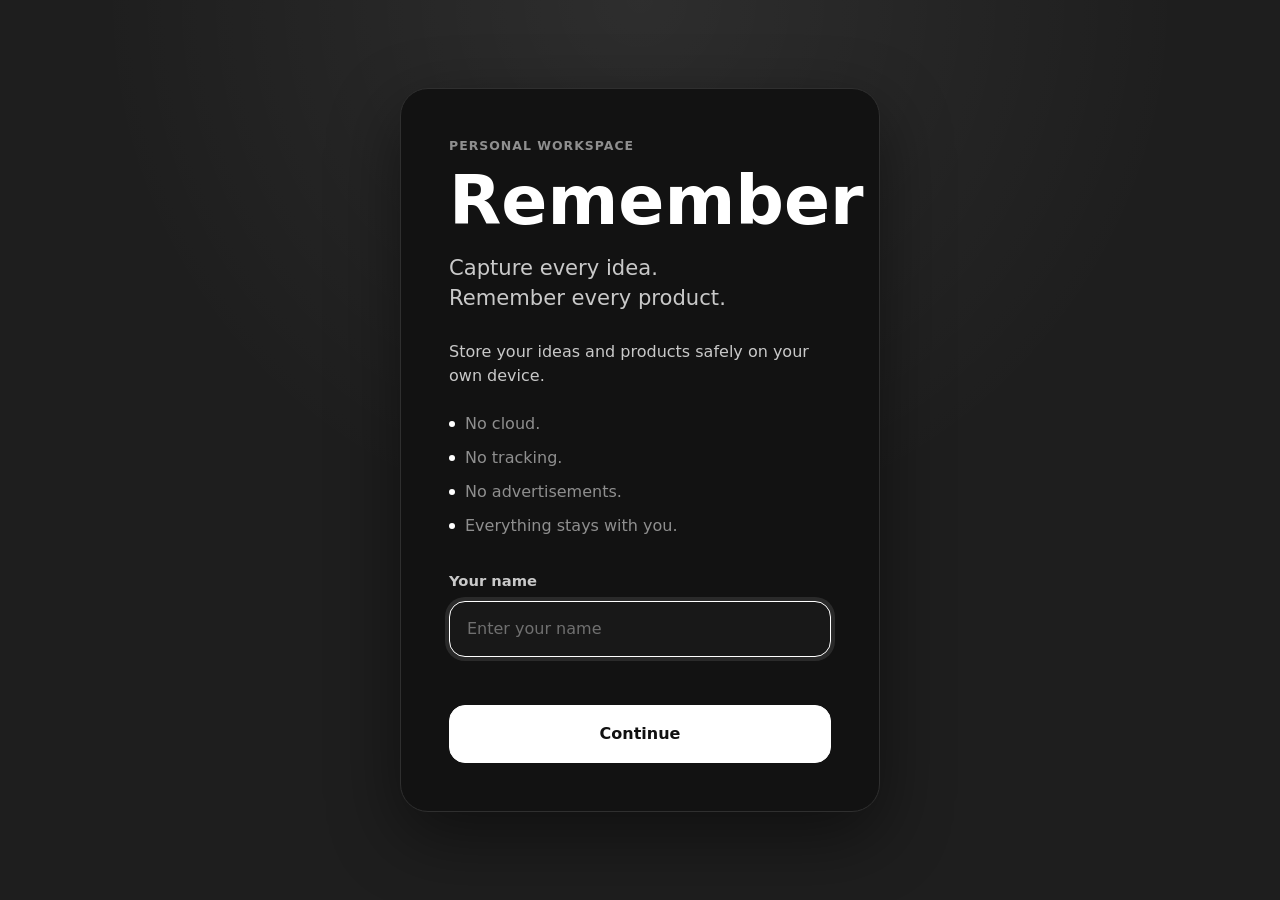
<file: remember/index.html>
<!DOCTYPE html>
<html lang="en">
<head>
  <meta charset="UTF-8">
  <meta name="viewport" content="width=device-width, initial-scale=1.0">
  <meta name="description" content="Remember helps you save ideas and products locally on your own device.">
  <title>Remember | Login</title>
  <link rel="stylesheet" href="css/style.css">
  <script src="js/login.js" defer></script>
</head>
<body>
  <main class="login-page" aria-labelledby="app-title">
    <section class="login-card" aria-describedby="app-description">
      <div class="brand-block">
        <p class="eyebrow">Personal workspace</p>
        <h1 id="app-title">Remember</h1>
        <p class="tagline">
          Capture every idea.<br>
          Remember every product.
        </p>
      </div>

      <p id="app-description" class="description">
        Store your ideas and products safely on your own device.
      </p>

      <ul class="privacy-list" aria-label="Privacy promises">
        <li>No cloud.</li>
        <li>No tracking.</li>
        <li>No advertisements.</li>
        <li>Everything stays with you.</li>
      </ul>

      <form class="login-form" id="loginForm" novalidate>
        <div class="field-group">
          <label for="userName">Your name</label>
          <input
            type="text"
            id="userName"
            name="userName"
            placeholder="Enter your name"
            autocomplete="name"
            minlength="2"
            maxlength="40"
            aria-describedby="nameMessage"
            required
          >
          <p class="message" id="nameMessage" aria-live="polite"></p>
        </div>

        <button type="submit" class="continue-button">Continue</button>
      </form>
    </section>
  </main>
</body>
</html>
</file>
<file: remember/css/style.css>
:root {
  --color-background: #1e1e1e;
  --color-card: #121212;
  --color-text: #ffffff;
  --color-text-muted: #c9c9c9;
  --color-text-soft: #8f8f8f;
  --color-border: #2f2f2f;
  --color-border-strong: #4a4a4a;
  --color-focus: #ffffff;
  --shadow-card: 0 24px 70px rgba(0, 0, 0, 0.48);
  --radius-card: 28px;
  --radius-control: 16px;
  --transition: 180ms ease;
  --font-main: Inter, ui-sans-serif, system-ui, -apple-system, BlinkMacSystemFont, "Segoe UI", sans-serif;
}

* {
  box-sizing: border-box;
}

html {
  min-height: 100%;
}

body {
  min-height: 100vh;
  margin: 0;
  background:
    radial-gradient(circle at top, rgba(255, 255, 255, 0.07), transparent 34rem),
    var(--color-background);
  color: var(--color-text);
  font-family: var(--font-main);
  line-height: 1.5;
}

button,
input {
  font: inherit;
}

.login-page {
  display: grid;
  min-height: 100vh;
  place-items: center;
  padding: 32px 18px;
}

.login-card {
  width: min(100%, 480px);
  padding: clamp(28px, 5vw, 48px);
  background: var(--color-card);
  border: 1px solid var(--color-border);
  border-radius: var(--radius-card);
  box-shadow: var(--shadow-card);
}

.brand-block {
  margin-bottom: 28px;
}

.eyebrow {
  margin: 0 0 12px;
  color: var(--color-text-soft);
  font-size: 0.78rem;
  font-weight: 700;
  letter-spacing: 0.08em;
  text-transform: uppercase;
}

h1 {
  margin: 0;
  color: var(--color-text);
  font-size: clamp(2.7rem, 8vw, 4.25rem);
  font-weight: 750;
  line-height: 1;
}

.tagline {
  margin: 18px 0 0;
  color: var(--color-text-muted);
  font-size: clamp(1.08rem, 3vw, 1.32rem);
  line-height: 1.4;
}

.description {
  margin: 0;
  color: var(--color-text-muted);
  font-size: 1rem;
}

.privacy-list {
  display: grid;
  gap: 10px;
  margin: 24px 0 32px;
  padding: 0;
  color: var(--color-text-soft);
  list-style: none;
}

.privacy-list li {
  display: flex;
  align-items: center;
  gap: 10px;
}

.privacy-list li::before {
  width: 6px;
  height: 6px;
  flex: 0 0 6px;
  background: var(--color-text);
  border-radius: 999px;
  content: "";
}

.login-form {
  display: grid;
  gap: 18px;
}

.field-group {
  display: grid;
  gap: 9px;
}

label {
  color: var(--color-text-muted);
  font-size: 0.92rem;
  font-weight: 650;
}

input {
  width: 100%;
  min-height: 56px;
  padding: 0 17px;
  background: #181818;
  color: var(--color-text);
  border: 1px solid var(--color-border);
  border-radius: var(--radius-control);
  outline: none;
  transition: border-color var(--transition), box-shadow var(--transition), background var(--transition);
}

input::placeholder {
  color: #707070;
}

input:hover {
  border-color: var(--color-border-strong);
}

input:focus {
  border-color: var(--color-focus);
  box-shadow: 0 0 0 4px rgba(255, 255, 255, 0.1);
}

input.is-invalid {
  border-color: #bdbdbd;
}

.message {
  min-height: 21px;
  margin: 0;
  color: var(--color-text-soft);
  font-size: 0.88rem;
}

.message.is-error {
  color: #f0f0f0;
}

.continue-button {
  min-height: 58px;
  width: 100%;
  padding: 0 22px;
  cursor: pointer;
  background: var(--color-text);
  color: #111111;
  border: 1px solid var(--color-text);
  border-radius: var(--radius-control);
  font-weight: 800;
  transition: transform var(--transition), box-shadow var(--transition), background var(--transition);
}

.continue-button:hover {
  transform: translateY(-1px);
  box-shadow: 0 14px 30px rgba(0, 0, 0, 0.34);
}

.continue-button:focus-visible {
  outline: 3px solid rgba(255, 255, 255, 0.54);
  outline-offset: 4px;
}

.continue-button:active {
  transform: translateY(0);
  box-shadow: none;
}

@media (max-width: 520px) {
  .login-page {
    align-items: stretch;
    padding: 18px;
  }

  .login-card {
    align-self: center;
    border-radius: 22px;
  }
}

@media (max-width: 360px) {
  .login-page {
    padding: 12px;
  }

  .login-card {
    padding: 24px;
  }
}

@media (prefers-reduced-motion: reduce) {
  *,
  *::before,
  *::after {
    scroll-behavior: auto !important;
    transition-duration: 0.01ms !important;
    animation-duration: 0.01ms !important;
    animation-iteration-count: 1 !important;
  }
}
</file>
<file: remember/css/products.css>
@import url("ideas.css");

.products-controls {
  grid-template-columns: minmax(240px, 1fr) minmax(150px, 190px) minmax(170px, 220px);
}

.product-website {
  display: inline-flex;
  width: fit-content;
  min-height: 34px;
  align-items: center;
  padding: 0 12px;
  margin-bottom: 14px;
  background: #ffffff;
  color: #111111;
  border-radius: 999px;
  font-size: 0.86rem;
  font-weight: 800;
}

.field-hint,
.optional-label {
  margin: 0;
  color: var(--color-text-soft);
  font-size: 0.88rem;
}

.product-detail-list {
  display: grid;
  gap: 14px;
}

.product-detail-item {
  padding: 16px;
  background: var(--color-card-raised);
  border: 1px solid var(--color-border);
  border-radius: var(--radius-panel);
}

.product-detail-item span {
  display: block;
  margin-bottom: 6px;
  color: var(--color-text-soft);
  font-size: 0.82rem;
  font-weight: 800;
  letter-spacing: 0.08em;
  text-transform: uppercase;
}

.product-detail-item p,
.product-detail-item a {
  margin: 0;
  color: var(--color-text-muted);
  overflow-wrap: anywhere;
}

.product-detail-item a {
  text-decoration: underline;
  text-underline-offset: 4px;
}

@media (max-width: 900px) {
  .products-controls {
    grid-template-columns: 1fr;
  }
}
</file>
<file: remember/css/app.css>
.app-toast {
  position: fixed;
  right: 24px;
  bottom: 24px;
  z-index: 40;
  max-width: min(340px, calc(100vw - 36px));
  margin: 0;
  padding: 14px 16px;
  pointer-events: none;
  opacity: 0;
  transform: translateY(10px);
  background: var(--color-text);
  color: #111111;
  border-radius: 16px;
  font-weight: 800;
  box-shadow: 0 18px 44px rgba(0, 0, 0, 0.38);
  transition: opacity var(--transition), transform var(--transition);
}

.app-toast.is-visible {
  opacity: 1;
  transform: translateY(0);
}

.inline-list {
  display: grid;
  gap: 12px;
  margin: 0;
  padding: 0;
  list-style: none;
}

.inline-list li,
.result-card {
  padding: 16px;
  background: var(--color-card-raised);
  border: 1px solid var(--color-border);
  border-radius: var(--radius-panel);
}

.inline-list a,
.result-card a {
  color: var(--color-text);
  font-weight: 800;
  text-decoration: none;
}

.inline-list p,
.result-card p {
  margin: 6px 0 0;
  color: var(--color-text-soft);
}

.results-grid {
  display: grid;
  grid-template-columns: repeat(auto-fit, minmax(260px, 1fr));
  gap: 16px;
}

mark {
  background: #ffffff;
  color: #111111;
  border-radius: 6px;
  padding: 0 3px;
}

.settings-grid {
  display: grid;
  grid-template-columns: repeat(auto-fit, minmax(260px, 1fr));
  gap: 16px;
}

.settings-panel {
  padding: 24px;
  background: var(--color-card-raised);
  border: 1px solid var(--color-border);
  border-radius: var(--radius-panel);
}

.settings-panel h3 {
  margin: 0 0 10px;
}

.settings-panel p {
  color: var(--color-text-soft);
}

.file-input {
  width: 100%;
}

@media (max-width: 720px) {
  .results-grid,
  .settings-grid {
    grid-template-columns: 1fr;
  }
}
</file>
<file: remember/css/dashboard.css>
﻿:root {
  --color-background: #1e1e1e;
  --color-card: #121212;
  --color-card-raised: #181818;
  --color-text: #ffffff;
  --color-text-muted: #c9c9c9;
  --color-text-soft: #8f8f8f;
  --color-border: #2f2f2f;
  --color-border-strong: #4a4a4a;
  --color-focus: #ffffff;
  --shadow-card: 0 24px 70px rgba(0, 0, 0, 0.38);
  --radius-card: 28px;
  --radius-panel: 20px;
  --radius-control: 16px;
  --transition: 180ms ease;
  --font-main: Inter, ui-sans-serif, system-ui, -apple-system, BlinkMacSystemFont, "Segoe UI", sans-serif;
}

* {
  box-sizing: border-box;
}

html {
  min-height: 100%;
}

body {
  min-height: 100vh;
  margin: 0;
  background:
    radial-gradient(circle at top left, rgba(255, 255, 255, 0.07), transparent 34rem),
    var(--color-background);
  color: var(--color-text);
  font-family: var(--font-main);
  line-height: 1.5;
}

a {
  color: inherit;
  text-decoration: none;
}

button,
input {
  font: inherit;
}

button {
  cursor: pointer;
}

.app-shell {
  display: grid;
  grid-template-columns: 280px minmax(0, 1fr);
  min-height: 100vh;
}

.sidebar {
  position: sticky;
  top: 0;
  height: 100vh;
  padding: 28px;
  background: #151515;
  border-right: 1px solid var(--color-border);
}

.brand {
  display: inline-flex;
  align-items: center;
  gap: 12px;
  margin-bottom: 42px;
  font-size: 1.12rem;
  font-weight: 800;
}

.brand-mark {
  display: grid;
  width: 42px;
  height: 42px;
  place-items: center;
  background: var(--color-text);
  color: #111111;
  border-radius: 14px;
}

.nav-list {
  display: grid;
  gap: 10px;
}

.nav-link {
  display: flex;
  width: 100%;
  min-height: 48px;
  align-items: center;
  padding: 0 16px;
  background: transparent;
  color: var(--color-text-soft);
  border: 1px solid transparent;
  border-radius: 14px;
  text-align: left;
  transition: background var(--transition), color var(--transition), border-color var(--transition), transform var(--transition);
}

.nav-link:hover,
.nav-link:focus-visible,
.nav-link.is-active {
  background: var(--color-card-raised);
  color: var(--color-text);
  border-color: var(--color-border);
  outline: none;
}

.nav-link:hover {
  transform: translateX(2px);
}

.dashboard {
  width: min(100%, 1180px);
  margin: 0 auto;
  padding: 28px;
}

.topbar {
  display: flex;
  align-items: center;
  justify-content: space-between;
  gap: 18px;
  margin-bottom: 24px;
}

.eyebrow {
  margin: 0 0 8px;
  color: var(--color-text-soft);
  font-size: 0.78rem;
  font-weight: 800;
  letter-spacing: 0.08em;
  text-transform: uppercase;
}

.topbar-name {
  margin: 0;
  color: var(--color-text);
  font-size: 1.35rem;
  font-weight: 800;
}

.user-menu,
.quick-actions {
  display: flex;
  align-items: center;
  gap: 12px;
  flex-wrap: wrap;
}

.user-pill {
  min-height: 44px;
  max-width: 220px;
  display: inline-flex;
  align-items: center;
  padding: 0 16px;
  overflow: hidden;
  background: var(--color-card);
  color: var(--color-text-muted);
  border: 1px solid var(--color-border);
  border-radius: 999px;
  text-overflow: ellipsis;
  white-space: nowrap;
}

.logout-button,
.secondary-button,
.card-button {
  display: inline-flex;
  align-items: center;
  justify-content: center;
  min-height: 46px;
  padding: 0 18px;
  background: var(--color-text);
  color: #111111;
  border: 1px solid var(--color-text);
  border-radius: var(--radius-control);
  font-weight: 800;
  transition: transform var(--transition), box-shadow var(--transition), background var(--transition), color var(--transition), border-color var(--transition);
}

.logout-button:hover,
.secondary-button:hover,
.card-button:hover {
  transform: translateY(-1px);
  box-shadow: 0 14px 30px rgba(0, 0, 0, 0.32);
}

.logout-button:focus-visible,
.secondary-button:focus-visible,
.card-button:focus-visible,
.search-input:focus-visible {
  outline: 3px solid rgba(255, 255, 255, 0.54);
  outline-offset: 4px;
}

.hero-card,
.section-block,
.toolbar {
  background: var(--color-card);
  border: 1px solid var(--color-border);
  border-radius: var(--radius-card);
  box-shadow: var(--shadow-card);
}

.hero-card {
  padding: clamp(30px, 5vw, 54px);
}

.hero-card h1 {
  max-width: 800px;
  margin: 0;
  font-size: clamp(2.4rem, 6vw, 5rem);
  font-weight: 780;
  line-height: 1.02;
}

.hero-description {
  max-width: 720px;
  margin: 22px 0 0;
  color: var(--color-text-muted);
  font-size: clamp(1rem, 2vw, 1.15rem);
}

.privacy-list {
  display: flex;
  gap: 12px;
  flex-wrap: wrap;
  margin: 28px 0 0;
  padding: 0;
  color: var(--color-text-soft);
  list-style: none;
}

.privacy-list li {
  padding: 8px 12px;
  background: var(--color-card-raised);
  border: 1px solid var(--color-border);
  border-radius: 999px;
}

.toolbar {
  display: grid;
  grid-template-columns: minmax(240px, 1fr) auto;
  gap: 16px;
  align-items: center;
  margin: 22px 0;
  padding: 18px;
}

.search-label {
  position: absolute;
  width: 1px;
  height: 1px;
  overflow: hidden;
  clip: rect(0 0 0 0);
  white-space: nowrap;
}

.search-input {
  width: 100%;
  min-height: 54px;
  padding: 0 17px;
  background: var(--color-card-raised);
  color: var(--color-text);
  border: 1px solid var(--color-border);
  border-radius: var(--radius-control);
  outline: none;
  transition: border-color var(--transition), box-shadow var(--transition);
}

.search-input::placeholder {
  color: #707070;
}

.search-input:hover {
  border-color: var(--color-border-strong);
}

.secondary-button {
  background: transparent;
  color: var(--color-text);
  border-color: var(--color-border-strong);
}

.action-link {
  text-decoration: none;
}

.section-block {
  margin-top: 22px;
  padding: clamp(22px, 4vw, 32px);
}

.section-heading {
  margin-bottom: 20px;
}

.section-heading h2 {
  margin: 0;
  font-size: clamp(1.35rem, 3vw, 2rem);
  line-height: 1.2;
}

.feature-grid,
.stats-grid {
  display: grid;
  gap: 16px;
}

.feature-grid {
  grid-template-columns: repeat(2, minmax(0, 1fr));
}

.feature-card,
.stat-card {
  background: var(--color-card-raised);
  border: 1px solid var(--color-border);
  border-radius: var(--radius-panel);
}

.feature-card {
  display: grid;
  min-height: 245px;
  gap: 18px;
  align-content: space-between;
  padding: 24px;
  transition: transform var(--transition), border-color var(--transition);
}

.feature-card:hover {
  transform: translateY(-2px);
  border-color: var(--color-border-strong);
}

.feature-icon {
  font-size: 2.1rem;
  line-height: 1;
}

.feature-card h3 {
  margin: 0 0 8px;
  font-size: 1.45rem;
}

.feature-card p,
.stat-card p,
.empty-state {
  margin: 0;
  color: var(--color-text-soft);
}

.card-button {
  width: fit-content;
}

.stats-grid {
  grid-template-columns: repeat(3, minmax(0, 1fr));
}

.stat-card {
  min-height: 142px;
  padding: 22px;
}

.stat-card strong {
  display: block;
  margin-top: 14px;
  color: var(--color-text);
  font-size: clamp(2.2rem, 5vw, 3.2rem);
  line-height: 1;
}

.activity-card {
  margin-bottom: 28px;
}

.empty-state {
  min-height: 70px;
  display: grid;
  place-items: center start;
  padding: 18px;
  background: var(--color-card-raised);
  border: 1px dashed var(--color-border-strong);
  border-radius: var(--radius-panel);
}

.coming-soon-message {
  position: fixed;
  right: 24px;
  bottom: 24px;
  max-width: min(320px, calc(100vw - 36px));
  margin: 0;
  padding: 14px 16px;
  pointer-events: none;
  opacity: 0;
  transform: translateY(10px);
  background: var(--color-text);
  color: #111111;
  border-radius: 16px;
  font-weight: 800;
  box-shadow: 0 18px 44px rgba(0, 0, 0, 0.38);
  transition: opacity var(--transition), transform var(--transition);
}

.coming-soon-message.is-visible {
  opacity: 1;
  transform: translateY(0);
}

@media (max-width: 900px) {
  .app-shell {
    grid-template-columns: 1fr;
  }

  .sidebar {
    position: static;
    height: auto;
    padding: 18px;
    border-right: 0;
    border-bottom: 1px solid var(--color-border);
  }

  .brand {
    margin-bottom: 18px;
  }

  .nav-list {
    display: flex;
    gap: 10px;
    overflow-x: auto;
    padding-bottom: 4px;
  }

  .nav-link {
    width: auto;
    flex: 0 0 auto;
    white-space: nowrap;
  }

  .dashboard {
    padding: 20px;
  }

  .toolbar {
    grid-template-columns: 1fr;
  }

  .quick-actions {
    width: 100%;
  }

  .secondary-button {
    flex: 1 1 180px;
  }
}

@media (max-width: 720px) {
  .topbar {
    align-items: flex-start;
    flex-direction: column;
  }

  .user-menu {
    width: 100%;
  }

  .user-pill,
  .logout-button {
    flex: 1 1 160px;
    justify-content: center;
  }

  .feature-grid,
  .stats-grid {
    grid-template-columns: 1fr;
  }
}

@media (max-width: 420px) {
  .dashboard,
  .sidebar {
    padding: 14px;
  }

  .hero-card,
  .section-block {
    border-radius: 22px;
  }

  .hero-card {
    padding: 26px;
  }

  .privacy-list {
    display: grid;
  }

  .quick-actions,
  .user-menu {
    display: grid;
  }

  .secondary-button,
  .logout-button,
  .user-pill,
  .card-button {
    width: 100%;
  }
}

@media (prefers-reduced-motion: reduce) {
  *,
  *::before,
  *::after {
    scroll-behavior: auto !important;
    transition-duration: 0.01ms !important;
    animation-duration: 0.01ms !important;
    animation-iteration-count: 1 !important;
  }
}


.dashboard-stats-grid {
  grid-template-columns: repeat(4, minmax(0, 1fr));
}

@media (max-width: 980px) {
  .dashboard-stats-grid {
    grid-template-columns: repeat(2, minmax(0, 1fr));
  }
}

@media (max-width: 720px) {
  .dashboard-stats-grid {
    grid-template-columns: 1fr;
  }
}
</file>
<file: remember/css/ideas.css>
:root {
  --color-background: #1e1e1e;
  --color-card: #121212;
  --color-card-raised: #181818;
  --color-text: #ffffff;
  --color-text-muted: #c9c9c9;
  --color-text-soft: #8f8f8f;
  --color-border: #2f2f2f;
  --color-border-strong: #4a4a4a;
  --color-focus: #ffffff;
  --shadow-card: 0 24px 70px rgba(0, 0, 0, 0.38);
  --radius-card: 28px;
  --radius-panel: 20px;
  --radius-control: 16px;
  --transition: 180ms ease;
  --font-main: Inter, ui-sans-serif, system-ui, -apple-system, BlinkMacSystemFont, "Segoe UI", sans-serif;
}

* {
  box-sizing: border-box;
}

html {
  min-height: 100%;
}

body {
  min-height: 100vh;
  margin: 0;
  background:
    radial-gradient(circle at top left, rgba(255, 255, 255, 0.07), transparent 34rem),
    var(--color-background);
  color: var(--color-text);
  font-family: var(--font-main);
  line-height: 1.5;
}

body.is-modal-open {
  overflow: hidden;
}

a {
  color: inherit;
  text-decoration: none;
}

button,
input,
select,
textarea {
  font: inherit;
}

button {
  cursor: pointer;
}

.app-shell {
  display: grid;
  grid-template-columns: 280px minmax(0, 1fr);
  min-height: 100vh;
}

.sidebar {
  position: sticky;
  top: 0;
  height: 100vh;
  padding: 28px;
  background: #151515;
  border-right: 1px solid var(--color-border);
}

.brand {
  display: inline-flex;
  align-items: center;
  gap: 12px;
  margin-bottom: 42px;
  font-size: 1.12rem;
  font-weight: 800;
}

.brand-mark {
  display: grid;
  width: 42px;
  height: 42px;
  place-items: center;
  background: var(--color-text);
  color: #111111;
  border-radius: 14px;
}

.nav-list {
  display: grid;
  gap: 10px;
}

.nav-link {
  display: flex;
  width: 100%;
  min-height: 48px;
  align-items: center;
  padding: 0 16px;
  background: transparent;
  color: var(--color-text-soft);
  border: 1px solid transparent;
  border-radius: 14px;
  text-align: left;
  transition: background var(--transition), color var(--transition), border-color var(--transition), transform var(--transition);
}

.nav-link:hover,
.nav-link:focus-visible,
.nav-link.is-active {
  background: var(--color-card-raised);
  color: var(--color-text);
  border-color: var(--color-border);
  outline: none;
}

.nav-link:hover {
  transform: translateX(2px);
}

.ideas-page {
  width: min(100%, 1180px);
  margin: 0 auto;
  padding: 28px;
}

.topbar,
.overview-card,
.controls-card {
  display: flex;
  align-items: center;
  justify-content: space-between;
  gap: 18px;
}

.topbar {
  margin-bottom: 24px;
}

.eyebrow {
  margin: 0 0 8px;
  color: var(--color-text-soft);
  font-size: 0.78rem;
  font-weight: 800;
  letter-spacing: 0.08em;
  text-transform: uppercase;
}

h1,
h2,
h3,
p {
  overflow-wrap: anywhere;
}

h1 {
  margin: 0;
  font-size: clamp(2.6rem, 7vw, 5rem);
  font-weight: 780;
  line-height: 1;
}

.page-subtitle {
  margin: 14px 0 0;
  color: var(--color-text-muted);
  font-size: clamp(1rem, 2vw, 1.15rem);
}

.user-menu {
  display: flex;
  align-items: center;
  gap: 12px;
  flex-wrap: wrap;
}

.user-pill {
  min-height: 44px;
  max-width: 220px;
  display: inline-flex;
  align-items: center;
  padding: 0 16px;
  overflow: hidden;
  background: var(--color-card);
  color: var(--color-text-muted);
  border: 1px solid var(--color-border);
  border-radius: 999px;
  text-overflow: ellipsis;
  white-space: nowrap;
}

.overview-card,
.controls-card,
.ideas-section,
.stat-card,
.idea-card,
.modal-panel {
  background: var(--color-card);
  border: 1px solid var(--color-border);
  border-radius: var(--radius-card);
  box-shadow: var(--shadow-card);
}

.overview-card,
.controls-card,
.ideas-section {
  padding: clamp(20px, 4vw, 30px);
}

.saved-count {
  margin: 0;
  font-size: clamp(1.8rem, 4vw, 3rem);
  font-weight: 800;
  line-height: 1;
}

.primary-button,
.logout-button,
.ghost-button,
.danger-button,
.card-action {
  min-height: 46px;
  padding: 0 18px;
  border-radius: var(--radius-control);
  font-weight: 800;
  transition: transform var(--transition), box-shadow var(--transition), background var(--transition), color var(--transition), border-color var(--transition);
}

.primary-button,
.logout-button {
  background: var(--color-text);
  color: #111111;
  border: 1px solid var(--color-text);
}

.ghost-button,
.card-action {
  background: transparent;
  color: var(--color-text);
  border: 1px solid var(--color-border-strong);
}

.danger-button {
  background: var(--color-text);
  color: #111111;
  border: 1px solid var(--color-text);
}

.primary-button:hover,
.logout-button:hover,
.ghost-button:hover,
.danger-button:hover,
.card-action:hover {
  transform: translateY(-1px);
  box-shadow: 0 14px 30px rgba(0, 0, 0, 0.32);
}

button:focus-visible,
input:focus-visible,
select:focus-visible,
textarea:focus-visible {
  outline: 3px solid rgba(255, 255, 255, 0.54);
  outline-offset: 4px;
}

.stats-grid {
  display: grid;
  grid-template-columns: repeat(3, minmax(0, 1fr));
  gap: 16px;
  margin: 22px 0;
}

.stat-card {
  min-height: 142px;
  padding: 22px;
  background: var(--color-card-raised);
}

.stat-card p {
  margin: 0;
  color: var(--color-text-soft);
}

.stat-card strong {
  display: block;
  margin-top: 14px;
  color: var(--color-text);
  font-size: clamp(2rem, 5vw, 3.2rem);
  line-height: 1;
}

.stat-card .stat-date {
  font-size: clamp(1.15rem, 3vw, 1.55rem);
  line-height: 1.2;
}

.controls-card {
  display: grid;
  grid-template-columns: minmax(240px, 1fr) minmax(160px, 220px);
  margin-bottom: 22px;
}

.sr-only {
  position: absolute;
  width: 1px;
  height: 1px;
  overflow: hidden;
  clip: rect(0 0 0 0);
  white-space: nowrap;
}

.search-input,
.sort-select,
.field-group input,
.field-group textarea {
  width: 100%;
  min-height: 54px;
  padding: 0 17px;
  background: var(--color-card-raised);
  color: var(--color-text);
  border: 1px solid var(--color-border);
  border-radius: var(--radius-control);
  outline: none;
  transition: border-color var(--transition), box-shadow var(--transition);
}

.search-input::placeholder {
  color: #707070;
}

.search-input:hover,
.sort-select:hover,
.field-group input:hover,
.field-group textarea:hover {
  border-color: var(--color-border-strong);
}

.sort-select {
  appearance: none;
  background-image: linear-gradient(45deg, transparent 50%, var(--color-text) 50%), linear-gradient(135deg, var(--color-text) 50%, transparent 50%);
  background-position: calc(100% - 19px) 23px, calc(100% - 13px) 23px;
  background-repeat: no-repeat;
  background-size: 6px 6px, 6px 6px;
}

.section-heading {
  margin-bottom: 20px;
}

.section-heading h2 {
  margin: 0;
  font-size: clamp(1.35rem, 3vw, 2rem);
}

.ideas-grid {
  display: grid;
  grid-template-columns: repeat(auto-fit, minmax(260px, 1fr));
  gap: 16px;
}

.idea-card {
  display: grid;
  min-height: 280px;
  gap: 18px;
  align-content: space-between;
  padding: 22px;
  background: var(--color-card-raised);
  border-radius: var(--radius-panel);
  box-shadow: none;
  transition: transform var(--transition), border-color var(--transition), box-shadow var(--transition);
}

.idea-card:hover {
  transform: translateY(-2px);
  border-color: var(--color-border-strong);
  box-shadow: 0 18px 44px rgba(0, 0, 0, 0.22);
}

.idea-card h3 {
  margin: 0 0 10px;
  font-size: 1.35rem;
}

.idea-description {
  display: -webkit-box;
  margin: 0;
  overflow: hidden;
  color: var(--color-text-muted);
  -webkit-line-clamp: 4;
  -webkit-box-orient: vertical;
}

.idea-meta {
  display: grid;
  gap: 6px;
  margin: 18px 0 0;
  color: var(--color-text-soft);
  font-size: 0.9rem;
}

.card-actions {
  display: flex;
  gap: 10px;
  flex-wrap: wrap;
}

.card-action {
  flex: 1 1 88px;
}

.empty-state {
  display: grid;
  place-items: center;
  min-height: 330px;
  padding: 32px;
  text-align: center;
  background: var(--color-card-raised);
  border: 1px dashed var(--color-border-strong);
  border-radius: var(--radius-panel);
}

.empty-state h2 {
  margin: 14px 0 8px;
}

.empty-state p {
  margin: 0;
  color: var(--color-text-soft);
}

.empty-icon {
  font-size: 3rem;
}

.modal-backdrop {
  position: fixed;
  inset: 0;
  z-index: 20;
  display: grid;
  place-items: center;
  padding: 18px;
  background: rgba(0, 0, 0, 0.68);
  animation: fadeIn 160ms ease;
}

.modal-backdrop[hidden] {
  display: none;
}

.modal-panel {
  width: min(100%, 640px);
  max-height: min(86vh, 820px);
  overflow: auto;
  padding: clamp(22px, 4vw, 32px);
  animation: slideUp 180ms ease;
}

.view-panel,
.delete-panel {
  width: min(100%, 560px);
}

.modal-header {
  display: flex;
  align-items: flex-start;
  justify-content: space-between;
  gap: 16px;
  margin-bottom: 22px;
}

.modal-header h2 {
  margin: 0;
  font-size: clamp(1.5rem, 4vw, 2.2rem);
}

.icon-button {
  width: 44px;
  height: 44px;
  flex: 0 0 44px;
  background: var(--color-card-raised);
  color: var(--color-text);
  border: 1px solid var(--color-border);
  border-radius: 14px;
  font-size: 1.6rem;
  line-height: 1;
}

.idea-form {
  display: grid;
  gap: 16px;
}

.field-group {
  display: grid;
  gap: 9px;
}

.field-group label {
  color: var(--color-text-muted);
  font-size: 0.92rem;
  font-weight: 650;
}

.field-group textarea {
  min-height: 160px;
  padding-top: 14px;
  resize: vertical;
}

.field-message {
  min-height: 21px;
  margin: 0;
  color: #f0f0f0;
  font-size: 0.88rem;
}

.modal-actions {
  display: flex;
  justify-content: flex-end;
  gap: 12px;
  flex-wrap: wrap;
  margin-top: 10px;
}

.view-meta {
  margin: 0 0 18px;
  color: var(--color-text-soft);
}

.view-description,
.delete-copy {
  margin: 0;
  color: var(--color-text-muted);
  white-space: pre-wrap;
}

.coming-soon-message {
  position: fixed;
  right: 24px;
  bottom: 24px;
  max-width: min(320px, calc(100vw - 36px));
  margin: 0;
  padding: 14px 16px;
  pointer-events: none;
  opacity: 0;
  transform: translateY(10px);
  background: var(--color-text);
  color: #111111;
  border-radius: 16px;
  font-weight: 800;
  box-shadow: 0 18px 44px rgba(0, 0, 0, 0.38);
  transition: opacity var(--transition), transform var(--transition);
}

.coming-soon-message.is-visible {
  opacity: 1;
  transform: translateY(0);
}

@keyframes fadeIn {
  from { opacity: 0; }
  to { opacity: 1; }
}

@keyframes slideUp {
  from {
    opacity: 0;
    transform: translateY(18px);
  }
  to {
    opacity: 1;
    transform: translateY(0);
  }
}

@media (max-width: 900px) {
  .app-shell {
    grid-template-columns: 1fr;
  }

  .sidebar {
    position: static;
    height: auto;
    padding: 18px;
    border-right: 0;
    border-bottom: 1px solid var(--color-border);
  }

  .brand {
    margin-bottom: 18px;
  }

  .nav-list {
    display: flex;
    gap: 10px;
    overflow-x: auto;
    padding-bottom: 4px;
  }

  .nav-link {
    width: auto;
    flex: 0 0 auto;
    white-space: nowrap;
  }

  .ideas-page {
    padding: 20px;
  }

  .controls-card {
    grid-template-columns: 1fr;
  }
}

@media (max-width: 720px) {
  .topbar,
  .overview-card {
    align-items: flex-start;
    flex-direction: column;
  }

  .user-menu,
  .add-idea-button {
    width: 100%;
  }

  .user-pill,
  .logout-button,
  .primary-button,
  .ghost-button,
  .danger-button {
    width: 100%;
    justify-content: center;
  }

  .stats-grid {
    grid-template-columns: 1fr;
  }
}

@media (max-width: 420px) {
  .ideas-page,
  .sidebar {
    padding: 14px;
  }

  .overview-card,
  .controls-card,
  .ideas-section,
  .modal-panel {
    border-radius: 22px;
  }

  .ideas-grid {
    grid-template-columns: 1fr;
  }

  .card-actions,
  .modal-actions,
  .user-menu {
    display: grid;
  }

  .card-action {
    width: 100%;
  }
}

@media (prefers-reduced-motion: reduce) {
  *,
  *::before,
  *::after {
    scroll-behavior: auto !important;
    transition-duration: 0.01ms !important;
    animation-duration: 0.01ms !important;
    animation-iteration-count: 1 !important;
  }
}
</file>
